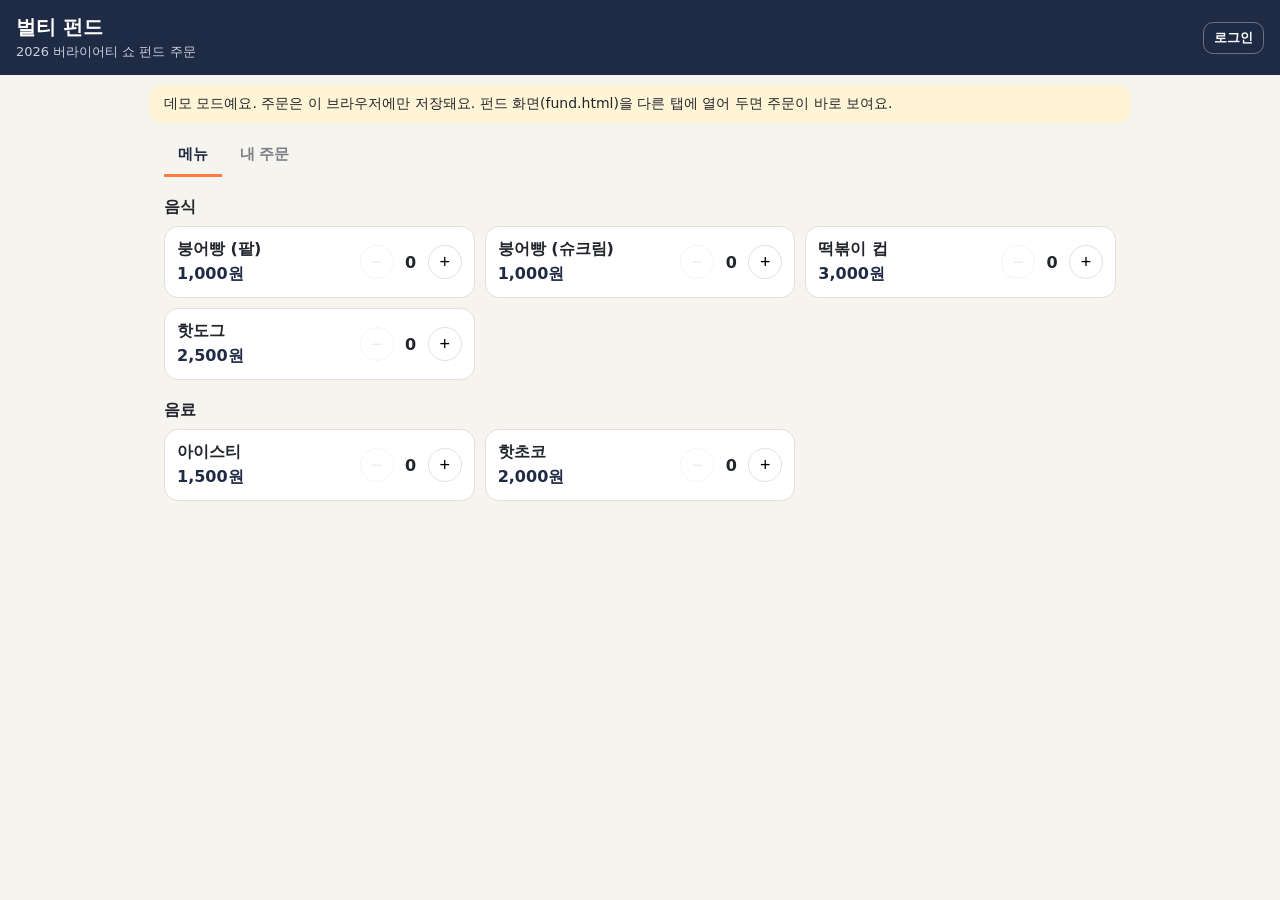
<file: index.html>
<!DOCTYPE html>
<html lang="ko">
<head>
  <meta charset="UTF-8">
  <meta name="viewport" content="width=device-width, initial-scale=1, viewport-fit=cover">
  <meta name="theme-color" content="#1f2a44">
  <meta name="apple-mobile-web-app-capable" content="yes">
  <meta name="apple-mobile-web-app-title" content="펀드 주문">
  <title>펀드 주문</title>
  <link rel="manifest" href="manifest.json">
  <link rel="icon" href="icons/icon-192.png">
  <link rel="apple-touch-icon" href="icons/icon-192.png">
  <link rel="stylesheet" href="css/style.css">
</head>
<body>
  <header class="topbar">
    <div>
      <h1 id="shopTitle">펀드 주문</h1>
      <p id="shopSub" class="sub"></p>
    </div>
    <button id="userBtn" class="btn ghost small">로그인</button>
  </header>

  <div id="banners"></div>

  <nav class="tabs" role="tablist">
    <button class="tab active" data-tab="menu" role="tab">메뉴</button>
    <button class="tab" data-tab="orders" role="tab">내 주문 <span id="activeCount" class="count hidden"></span></button>
  </nav>

  <main>
    <section id="tab-menu">
      <div id="menuList"><p class="empty">메뉴를 불러오는 중...</p></div>
    </section>
    <section id="tab-orders" class="hidden">
      <div id="orderList"></div>
    </section>
  </main>

  <div id="cartBar" class="cartbar hidden">
    <div><span id="cartCount">0</span>개 · <strong id="cartTotal">0원</strong></div>
    <button id="checkoutBtn" class="btn primary">주문하기</button>
  </div>

  <footer class="foot" id="foot"></footer>

  <script type="module" src="js/app.js"></script>
</body>
</html>
</file>
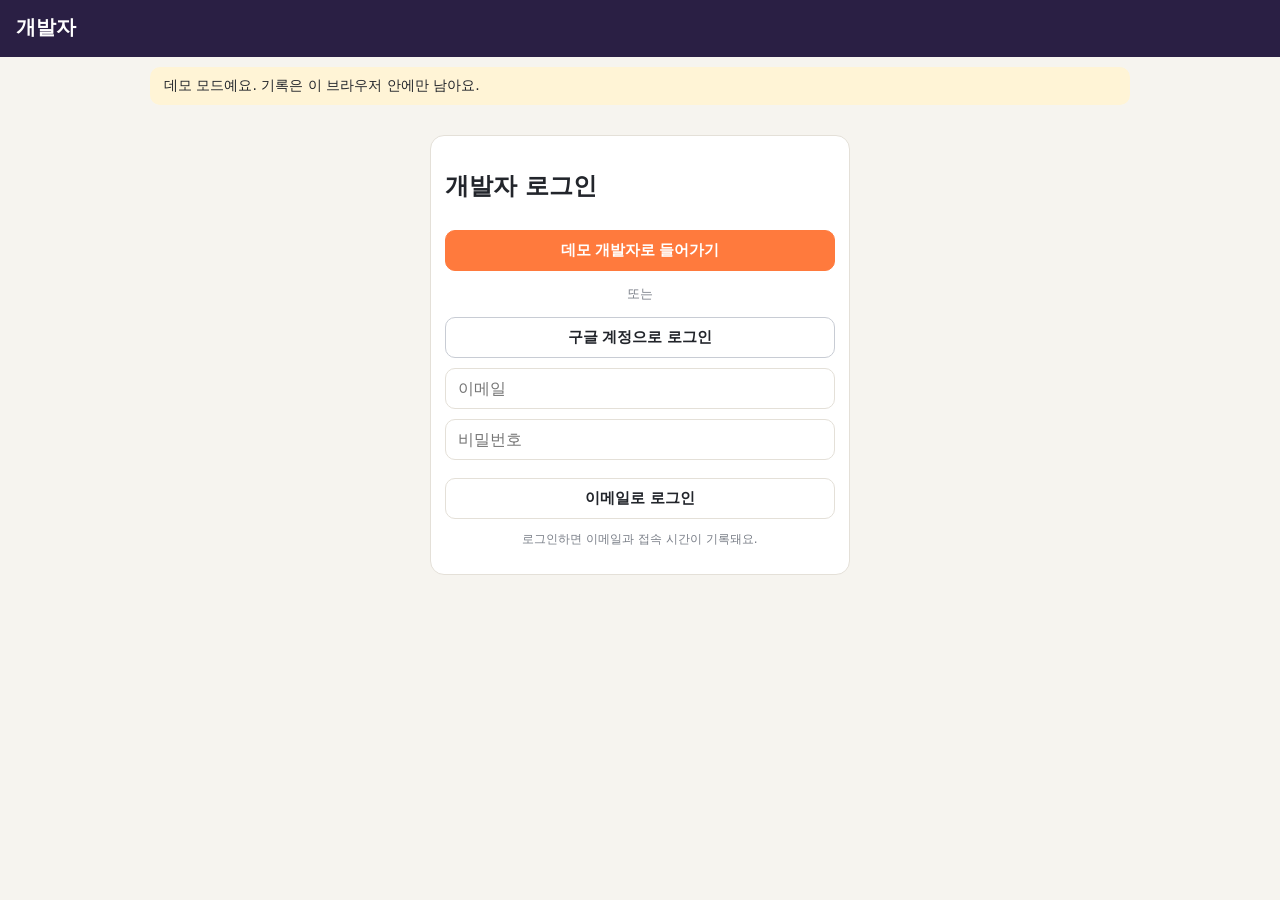
<file: dev.html>
<!DOCTYPE html>
<html lang="ko">
<head>
  <meta charset="UTF-8">
  <meta name="viewport" content="width=device-width, initial-scale=1, viewport-fit=cover">
  <meta name="theme-color" content="#2a1f44">
  <meta name="robots" content="noindex">
  <title>개발자</title>
  <link rel="icon" href="icons/icon-192.png">
  <link rel="stylesheet" href="css/style.css">
</head>
<body class="admin dev-page">
  <header class="topbar">
    <div>
      <h1>개발자</h1>
      <p class="sub" id="who"></p>
    </div>
    <button id="outBtn" class="btn ghost small hidden">로그아웃</button>
  </header>

  <div id="banners"></div>
  <section id="gate" class="gate"></section>

  <div id="app" class="hidden">
    <nav class="tabs" id="nav">
      <button class="tab active" data-tab="logs">로그인 기록</button>
      <button class="tab" data-tab="users">사용자·권한</button>
      <button class="tab" data-tab="orders">주문</button>
      <button class="tab" data-tab="walkup">현장 주문</button>
      <button class="tab" data-tab="menu">메뉴</button>
      <button class="tab" data-tab="accounting">회계 정리</button>
      <button class="tab" data-tab="stats">매출</button>
      <button class="tab" data-tab="settings">운영</button>
      <button class="tab" data-tab="system">시스템</button>
    </nav>
    <main>
      <section id="tab-logs">
        <div id="logStats" class="stat-grid"></div>
        <div class="toolbar row-wrap">
          <input type="search" id="logSearch" placeholder="이메일, 이름 검색">
          <select id="logType">
            <option value="">모든 종류</option>
            <option value="login">로그인</option>
            <option value="signup">회원가입</option>
            <option value="session">재방문</option>
            <option value="logout">로그아웃</option>
          </select>
          <select id="logPage">
            <option value="">모든 화면</option>
            <option value="order">학생 주문</option>
            <option value="fund">펀드</option>
            <option value="dev">개발자</option>
          </select>
          <button class="btn small" id="logCsv">CSV 받기</button>
          <button class="btn ghost small danger" id="logClear">기록 전체 삭제</button>
        </div>
        <div class="table-wrap"><table class="table log-table">
          <thead><tr><th>시간</th><th>이메일</th><th>이름</th><th>종류</th><th>방법</th><th>화면</th><th>기기</th></tr></thead>
          <tbody id="logRows"></tbody>
        </table></div>
        <p class="muted" id="logCount"></p>
      </section>

      <section id="tab-users" class="hidden">
        <input type="search" id="userSearch" placeholder="이메일, 이름 검색">
        <div class="table-wrap"><table class="table">
          <thead><tr><th>이메일</th><th>이름 / 학년반</th><th>권한</th><th>인증</th><th>마지막 로그인</th><th>로그인 횟수</th><th></th></tr></thead>
          <tbody id="userRows"></tbody>
        </table></div>
      </section>

      <section id="tab-orders" class="hidden"></section>
      <section id="tab-walkup" class="hidden"></section>
      <section id="tab-menu" class="hidden"></section>
      <section id="tab-accounting" class="hidden"></section>
      <section id="tab-stats" class="hidden"></section>
      <section id="tab-settings" class="hidden"></section>

      <section id="tab-system" class="hidden">
        <div class="card">
          <h3>개발자 계정</h3>
          <p class="muted">아래 이메일은 역할과 상관없이 모든 권한을 가져요. 바꾸려면 js/config.js와 firestore.rules를 같이 고쳐야 해요.</p>
          <ul id="devList"></ul>
        </div>
        <div class="card">
          <h3>백업</h3>
          <p class="muted">사용자, 주문, 메뉴, 로그인 기록 전부를 JSON 파일로 받아요.</p>
          <button class="btn" id="backupBtn">전체 백업 받기</button>
        </div>
        <div class="card hidden" id="demoCard">
          <h3>데모 초기화</h3>
          <p class="muted">이 브라우저에 저장된 데모 주문, 사용자, 기록을 모두 지우고 메뉴를 처음 상태로 돌려요.</p>
          <button class="btn danger" id="resetBtn">데모 데이터 초기화</button>
        </div>
      </section>
    </main>
  </div>

  <script type="module" src="js/dev.js"></script>
</body>
</html>
</file>
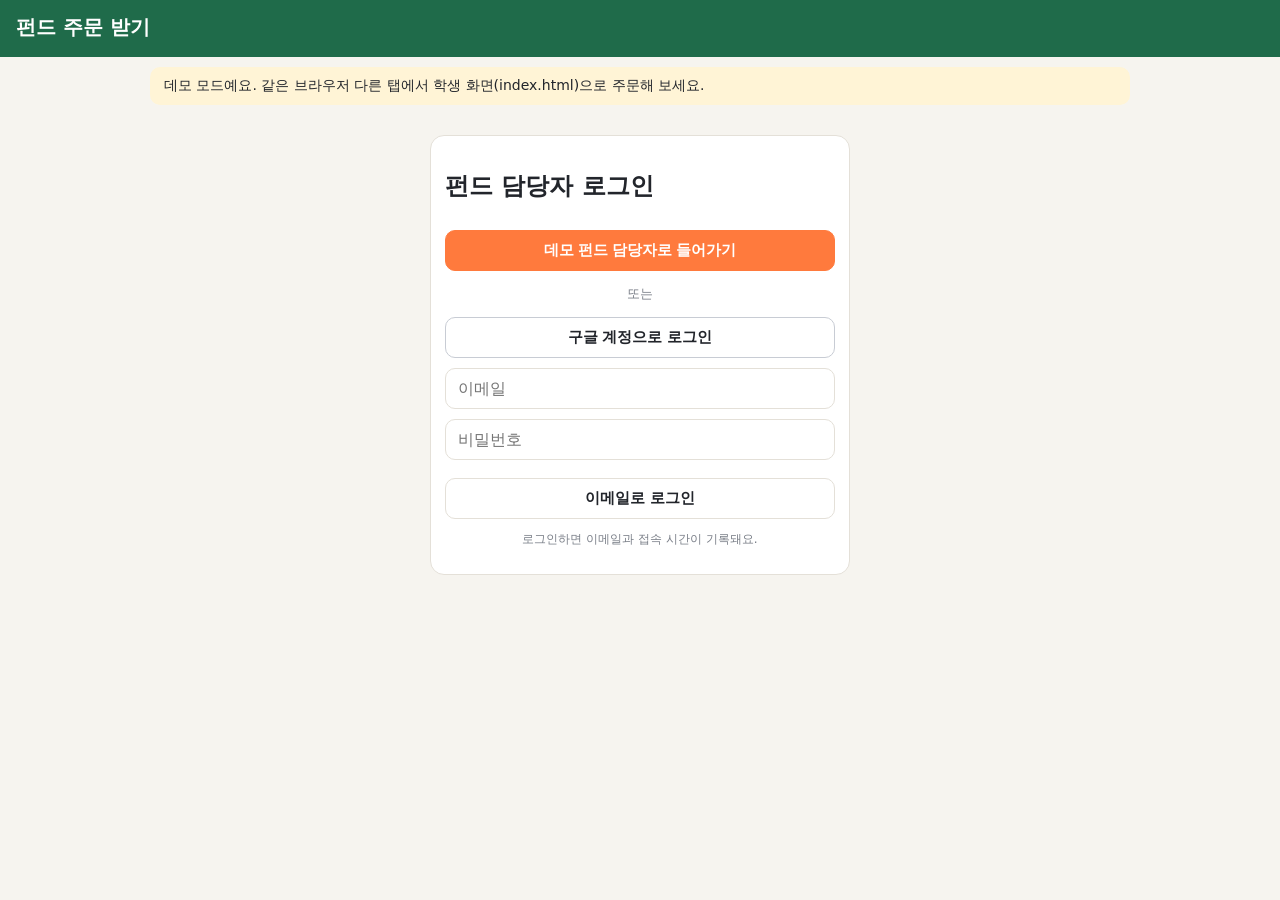
<file: fund.html>
<!DOCTYPE html>
<html lang="ko">
<head>
  <meta charset="UTF-8">
  <meta name="viewport" content="width=device-width, initial-scale=1, viewport-fit=cover">
  <meta name="theme-color" content="#1f6b4a">
  <meta name="robots" content="noindex">
  <title>펀드 주문 받기</title>
  <link rel="icon" href="icons/icon-192.png">
  <link rel="stylesheet" href="css/style.css">
</head>
<body class="admin fund-page">
  <header class="topbar">
    <div>
      <h1>펀드 주문 받기</h1>
      <p class="sub" id="who"></p>
    </div>
    <button id="outBtn" class="btn ghost small hidden">로그아웃</button>
  </header>

  <div id="banners"></div>
  <section id="gate" class="gate"></section>

  <div id="app" class="hidden">
    <nav class="tabs" id="nav">
      <button class="tab active" data-tab="orders">주문 <span id="newCount" class="count hidden"></span></button>
      <button class="tab" data-tab="walkup">현장 주문</button>
      <button class="tab" data-tab="menu">메뉴·품절</button>
      <button class="tab" data-tab="accounting">회계 정리</button>
      <button class="tab" data-tab="stats">매출</button>
      <button class="tab" data-tab="settings">운영</button>
    </nav>
    <main>
      <section id="tab-orders"></section>
      <section id="tab-walkup" class="hidden"></section>
      <section id="tab-menu" class="hidden"></section>
      <section id="tab-accounting" class="hidden"></section>
      <section id="tab-stats" class="hidden"></section>
      <section id="tab-settings" class="hidden"></section>
    </main>
  </div>

  <script type="module" src="js/fund.js"></script>
</body>
</html>
</file>
<file: css/style.css>
:root {
  --navy: #1f2a44;
  --accent: #ff7a3d;
  --bg: #f6f4ef;
  --card: #fff;
  --line: #e4e0d8;
  --text: #22252b;
  --muted: #7a7f88;
  --good: #1f9d55;
  --bad: #d64545;
  --radius: 14px;
  font-family: 'Pretendard', 'Apple SD Gothic Neo', 'Noto Sans KR', system-ui, sans-serif;
}
* { box-sizing: border-box; }
body { margin: 0; background: var(--bg); color: var(--text); padding-bottom: 96px; -webkit-tap-highlight-color: transparent; }
body.no-scroll { overflow: hidden; }
a { color: var(--navy); }
.hidden, .force-hide { display: none !important; }
.muted, .sub { color: var(--muted); font-size: 13px; }

.topbar {
  position: sticky; top: 0; z-index: 10;
  display: flex; align-items: center; justify-content: space-between; gap: 12px;
  padding: 14px 16px calc(14px) ; padding-top: calc(14px + env(safe-area-inset-top));
  background: var(--navy); color: #fff;
}
.topbar h1 { margin: 0; font-size: 20px; }
.topbar .sub { color: #c9cfdd; margin: 2px 0 0; }
.top-actions { display: flex; gap: 8px; align-items: center; }

main { max-width: 980px; margin: 0 auto; padding: 0 14px; }
.tabs { display: flex; gap: 4px; max-width: 980px; margin: 12px auto 4px; padding: 0 14px; overflow-x: auto; }
.tab { border: 0; background: transparent; padding: 10px 14px; font-size: 15px; font-weight: 600; color: var(--muted); border-bottom: 3px solid transparent; cursor: pointer; white-space: nowrap; }
.tab.active { color: var(--navy); border-color: var(--accent); }
.count { display: inline-block; min-width: 20px; padding: 1px 6px; border-radius: 10px; background: var(--accent); color: #fff; font-size: 12px; }

.banner { max-width: 980px; margin: 10px auto 0; padding: 10px 14px; border-radius: 10px; background: #e8eefc; font-size: 14px; width: calc(100% - 28px); }
.banner.warn { background: #fff4d6; }
.banner.danger { background: #fde2e2; color: #8a1f1f; font-weight: 600; }

.btn { border: 1px solid var(--line); background: #fff; color: var(--text); padding: 10px 16px; border-radius: 10px; font-size: 15px; font-weight: 600; cursor: pointer; }
.btn:disabled { opacity: .45; cursor: default; }
.btn.primary { background: var(--accent); border-color: var(--accent); color: #fff; }
.btn.ghost { background: transparent; }
.topbar .btn.ghost { color: #fff; border-color: #ffffff55; }
.btn.small { padding: 6px 10px; font-size: 13px; }
.btn.wide { width: 100%; margin-top: 8px; }
.btn.google { background: #fff; border-color: #c8ccd4; }
.btn.good { background: var(--good); border-color: var(--good); color: #fff; }
.btn.danger { color: var(--bad); }

.empty { text-align: center; color: var(--muted); padding: 40px 0; }
.empty .btn { margin-top: 12px; }

/* 메뉴 */
.cat { font-size: 16px; margin: 20px 0 8px; }
.menu-grid { display: grid; grid-template-columns: repeat(auto-fill, minmax(260px, 1fr)); gap: 10px; }
.menu-card { position: relative; display: flex; align-items: center; gap: 12px; background: var(--card); border-radius: var(--radius); padding: 12px; border: 1px solid var(--line); }
.menu-card img { width: 64px; height: 64px; object-fit: cover; border-radius: 10px; }
.menu-info { flex: 1; min-width: 0; }
.menu-name { font-weight: 700; }
.menu-desc { font-size: 13px; color: var(--muted); margin-top: 2px; }
.menu-price { margin-top: 4px; color: var(--navy); font-weight: 600; }
.menu-card.sold { opacity: .55; }
.soldtag { font-weight: 700; color: var(--bad); }
.stepper { display: flex; align-items: center; gap: 8px; }
.stepper button { width: 34px; height: 34px; border-radius: 50%; border: 1px solid var(--line); background: #fff; font-size: 18px; cursor: pointer; }
.stepper button:disabled { opacity: .3; }
.stepper span { min-width: 18px; text-align: center; font-weight: 700; }

.cartbar {
  position: fixed; left: 50%; transform: translateX(-50%); bottom: calc(14px + env(safe-area-inset-bottom));
  width: min(560px, calc(100% - 24px)); display: flex; justify-content: space-between; align-items: center;
  background: var(--navy); color: #fff; padding: 10px 10px 10px 18px; border-radius: 16px; box-shadow: 0 6px 24px #0003; z-index: 20;
}

/* 모달 */
.modal-wrap { position: fixed; inset: 0; background: #0007; display: flex; align-items: flex-end; justify-content: center; z-index: 50; }
.modal { background: #fff; width: min(520px, 100%); max-height: 92vh; overflow-y: auto; border-radius: 20px 20px 0 0; padding: 20px 18px calc(20px + env(safe-area-inset-bottom)); }
@media (min-width: 640px) { .modal-wrap { align-items: center; } .modal { border-radius: 20px; } }
.modal h2 { margin: 0 0 6px; }
.or { text-align: center; color: var(--muted); font-size: 13px; margin: 14px 0 6px; }

.form { display: flex; flex-direction: column; gap: 10px; margin-top: 10px; }
.form label { display: flex; flex-direction: column; gap: 4px; font-size: 14px; font-weight: 600; }
.form input, .form textarea, .form select, .menu-row input, .menu-row select, input[type=search] {
  font: inherit; font-weight: 400; padding: 10px 12px; border: 1px solid var(--line); border-radius: 10px; background: #fff; width: 100%;
}
.form fieldset { border: 1px solid var(--line); border-radius: 10px; padding: 8px 12px; }
.form legend { font-size: 14px; font-weight: 600; padding: 0 4px; }
.form .radio { flex-direction: row; align-items: center; gap: 8px; font-weight: 400; padding: 4px 0; }
.form .radio input { width: auto; }
.row { display: flex; gap: 8px; }
.row .btn { flex: 1; }
.bank { background: #fff4d6; padding: 10px 12px; border-radius: 10px; font-size: 14px; }

.summary { list-style: none; padding: 0; margin: 12px 0; border-top: 1px solid var(--line); }
.summary li { display: flex; justify-content: space-between; padding: 8px 0; border-bottom: 1px solid var(--line); }
.summary .total { font-weight: 700; font-size: 17px; }

.done { text-align: center; padding: 10px 0; }
.done-num { font-size: 56px; font-weight: 800; color: var(--accent); }

/* 주문 카드 */
.order-card { background: var(--card); border: 1px solid var(--line); border-radius: var(--radius); padding: 14px; margin: 10px 0; }
.order-card header { display: flex; align-items: center; gap: 8px; }
.order-card .num { font-weight: 800; font-size: 18px; }
.order-card .num.big { font-size: 26px; }
.order-card .time { margin-left: auto; color: var(--muted); font-size: 13px; }
.order-card .items { margin: 8px 0; padding-left: 18px; }
.order-card .meta { display: flex; flex-wrap: wrap; gap: 6px 14px; align-items: center; font-size: 14px; }
.order-card .note { background: #f3f1ec; padding: 8px 10px; border-radius: 8px; font-size: 14px; margin: 8px 0 0; white-space: pre-wrap; }
.order-card .actions { display: flex; flex-wrap: wrap; gap: 6px; margin-top: 10px; }
.order-card.st-cancelled { opacity: .55; }
.order-card.st-ready { border-color: var(--good); box-shadow: 0 0 0 2px #1f9d5533; }
.order-card.fresh { animation: flash 1.2s ease-in-out 3; border-color: var(--accent); }
@keyframes flash { 50% { background: #fff1e8; } }
.warn-text { color: #b45309; font-weight: 600; }

.progress { display: flex; list-style: none; padding: 0; margin: 10px 0 4px; gap: 4px; }
.progress li { flex: 1; text-align: center; font-size: 12px; color: var(--muted); padding-top: 8px; border-top: 4px solid var(--line); }
.progress li.on { color: var(--navy); border-color: var(--accent); font-weight: 600; }

.badge { font-size: 12px; font-weight: 700; padding: 3px 8px; border-radius: 20px; background: #eee; }
.badge-gray { background: #eceae4; color: #555; }
.badge-blue { background: #dde8ff; color: #2446a8; }
.badge-purple { background: #ece0ff; color: #5b2bb5; }
.badge-green { background: #d8f5e3; color: #146c3b; }
.badge-dark { background: #2b2f38; color: #fff; }
.badge-red { background: #fde2e2; color: #a12727; }

/* 관리자 */
.gate { padding: 30px 14px; }
.card { background: var(--card); border: 1px solid var(--line); border-radius: var(--radius); padding: 14px; margin: 10px 0; }
.card.narrow { max-width: 420px; margin: 0 auto; }
.card h3 { margin: 0; font-size: 15px; }
.uid { display: block; padding: 10px; background: #f3f1ec; border-radius: 8px; word-break: break-all; user-select: all; }
.toolbar { display: flex; flex-direction: column; gap: 8px; margin: 10px 0; }
.chips { display: flex; gap: 6px; overflow-x: auto; padding-bottom: 2px; }
.chip { border: 1px solid var(--line); background: #fff; border-radius: 20px; padding: 6px 12px; font-size: 13px; white-space: nowrap; cursor: pointer; }
.chip.on { background: var(--navy); color: #fff; border-color: var(--navy); }
.order-board { display: grid; grid-template-columns: repeat(auto-fill, minmax(300px, 1fr)); gap: 0 12px; }
.admin-card .who { margin-top: 6px; font-size: 15px; }
.admin-card .items { font-size: 16px; }

.form.inline { display: grid; grid-template-columns: repeat(auto-fit, minmax(140px, 1fr)); align-items: center; }
.form.inline h3 { grid-column: 1 / -1; }
.menu-row { display: grid; grid-template-columns: auto 1.4fr .8fr .8fr 1.4fr 1.2fr auto auto; gap: 6px; align-items: center; }
.menu-row.sold { background: #fbf3f3; }
.order-btns { display: flex; flex-direction: column; gap: 2px; }
@media (max-width: 760px) {
  .menu-row { grid-template-columns: auto 1fr 1fr; }
  .menu-row input[data-k=description], .menu-row input[data-k=imageUrl] { grid-column: 2 / -1; }
}
.user-row { display: flex; justify-content: space-between; align-items: center; gap: 10px; }
.user-row select { width: auto; padding: 8px; border-radius: 8px; border: 1px solid var(--line); }

.stat-grid { display: grid; grid-template-columns: repeat(auto-fill, minmax(150px, 1fr)); gap: 10px; margin: 12px 0; }
.stat { background: #fff; border: 1px solid var(--line); border-radius: var(--radius); padding: 12px; display: flex; flex-direction: column; gap: 4px; }
.stat span { color: var(--muted); font-size: 13px; }
.stat strong { font-size: 18px; }
.stat.warn { background: #fff8e6; }
.table { width: 100%; border-collapse: collapse; background: #fff; border-radius: var(--radius); overflow: hidden; margin-bottom: 12px; }
.table th, .table td { padding: 10px; border-bottom: 1px solid var(--line); text-align: left; }

.switch { display: flex; align-items: center; gap: 6px; font-size: 14px; color: #fff; cursor: pointer; }
.switch input { width: 18px; height: 18px; }

.foot { text-align: center; color: var(--muted); font-size: 13px; padding: 24px 0; }

#toast { position: fixed; left: 50%; top: calc(16px + env(safe-area-inset-top)); transform: translate(-50%, -150%); background: #22252b; color: #fff; padding: 12px 18px; border-radius: 12px; z-index: 100; transition: transform .25s; max-width: calc(100% - 32px); font-size: 14px; }
#toast.show { transform: translate(-50%, 0); }
#toast.error { background: var(--bad); }
#toast.good { background: var(--good); }

/* 펀드·개발자 화면 */
.fund-page .topbar { background: #1f6b4a; }
.dev-page .topbar { background: #2a1f44; }
.small-note { font-size: 12px; text-align: center; margin-top: 12px; }
.row-wrap { flex-direction: row; flex-wrap: wrap; align-items: center; }
.row-wrap input[type=search] { flex: 1 1 220px; width: auto; }
.row-wrap select, .small-select { padding: 6px 8px; border: 1px solid var(--line); border-radius: 8px; background: #fff; font: inherit; font-size: 13px; }
.table-wrap { overflow-x: auto; }
.table td, .table th { font-size: 14px; white-space: nowrap; }
.log-table tr.log-logout td { color: var(--muted); }
.log-table tr.log-signup td:nth-child(4) { color: var(--good); font-weight: 700; }
#tab-users input[type=search] { margin: 10px 0; }

/* 메일 인증 */
.verify-banner .verify-actions { margin-top: 8px; display: flex; gap: 6px; flex-wrap: wrap; }
.table td.nowrap { white-space: nowrap; }
.table td.nowrap .btn { margin-right: 4px; }

/* 회계 정리 */
.inline-check { flex-direction: row; align-items: center; gap: 6px; white-space: nowrap; }
.inline-check input { width: auto; }
.acc-grand { padding: 10px 2px; font-size: 15px; }
.acc-grand strong { font-size: 18px; color: var(--navy); }
.acc-group { padding: 12px; }
.acc-group h3 { margin: 0 0 8px; font-size: 15px; }
.acc-table tfoot td { font-weight: 700; border-top: 2px solid var(--line); }
.acc-table tr.cancelled-row td { color: var(--muted); text-decoration: line-through; }

/* 결제 태그 (학생 주문 카드) */
.pay-tag { font-size: 12px; color: var(--navy); background: #eef1f6; padding: 2px 8px; border-radius: 10px; }
.order-card .time { margin-left: auto; }

/* 현장 주문 기록 */
.walkup-items { margin: 6px 0; border: 1px solid var(--line); border-radius: 10px; overflow: hidden; }
.walkup-row { display: flex; align-items: center; gap: 10px; padding: 10px 12px; border-bottom: 1px solid var(--line); }
.walkup-row:last-child { border-bottom: 0; }
.walkup-row.sold { opacity: .5; }
.walkup-row .wu-name { flex: 1; font-weight: 600; }
.walkup-row .wu-price { color: var(--muted); font-size: 14px; }
.walkup-row .stepper button { width: 32px; height: 32px; }
.walkup-total { text-align: right; font-size: 15px; margin: 8px 0; }
.walkup-total strong { font-size: 18px; color: var(--navy); }
.tag-mini { font-size: 11px; background: #dde8ff; color: #2446a8; padding: 1px 5px; border-radius: 6px; }

/* 현장 주문 기록지 (스프레드시트) */
.sheet-card { padding: 14px; }
.sheet-head { display: flex; justify-content: space-between; align-items: flex-start; gap: 12px; }
.sheet-head h3 { margin: 0; }
.sheet-count { color: var(--good); font-weight: 700; white-space: nowrap; }
.sheet-wrap { overflow-x: auto; margin: 10px 0; border: 1px solid #c9ccd4; border-radius: 8px; }
.sheet { border-collapse: collapse; width: 100%; min-width: 640px; background: #fff; }
.sheet th, .sheet td { border: 1px solid #d7dae1; padding: 0; text-align: left; }
.sheet thead th { background: #f3bcc6; color: #3a2a2e; font-weight: 700; text-align: center; padding: 8px 6px; font-size: 13px; position: sticky; top: 0; }
.sheet td { padding: 0; }
.sheet input, .sheet select { width: 100%; border: 0; background: transparent; padding: 8px 8px; font: inherit; font-size: 14px; }
.sheet input:focus, .sheet select:focus { outline: 2px solid #4a90e2; outline-offset: -2px; background: #eef5ff; }
.sheet .c-no { width: 42px; text-align: center; color: var(--muted); font-size: 13px; }
.sheet .c-qty { width: 64px; } .sheet .c-price { width: 92px; }
.sheet .c-pay { width: 92px; } .sheet .c-day { width: 66px; } .sheet .c-del { width: 40px; text-align: center; }
.sheet .c-item select { background: #d9ecfb; }
/* 결제 색 (사진과 같게) */
.pay-sel { font-weight: 600; text-align: center; border-radius: 4px; }
.pay-sel.pay-cash { background: #6b2fb3; color: #fff; }
.pay-sel.pay-transfer { background: #1f9d55; color: #fff; }
.pay-sel.pay-credit { background: #e9edf2; color: #333; }
.sheet tr.saved td { background: #f3f7f3; }
.sheet tr.saved input, .sheet tr.saved select { color: #555; }
.saved-tag { font-size: 11px; color: var(--good); font-weight: 700; }
.row-del { border: 0; background: transparent; color: var(--bad); font-size: 18px; cursor: pointer; width: 100%; padding: 6px; }
.sheet-actions { display: flex; align-items: center; gap: 12px; flex-wrap: wrap; }
.sheet-total { margin-left: auto; font-size: 15px; }
.sheet-total strong { font-size: 18px; color: var(--navy); }
.credit-amt { color: #b45309; }
</file>
